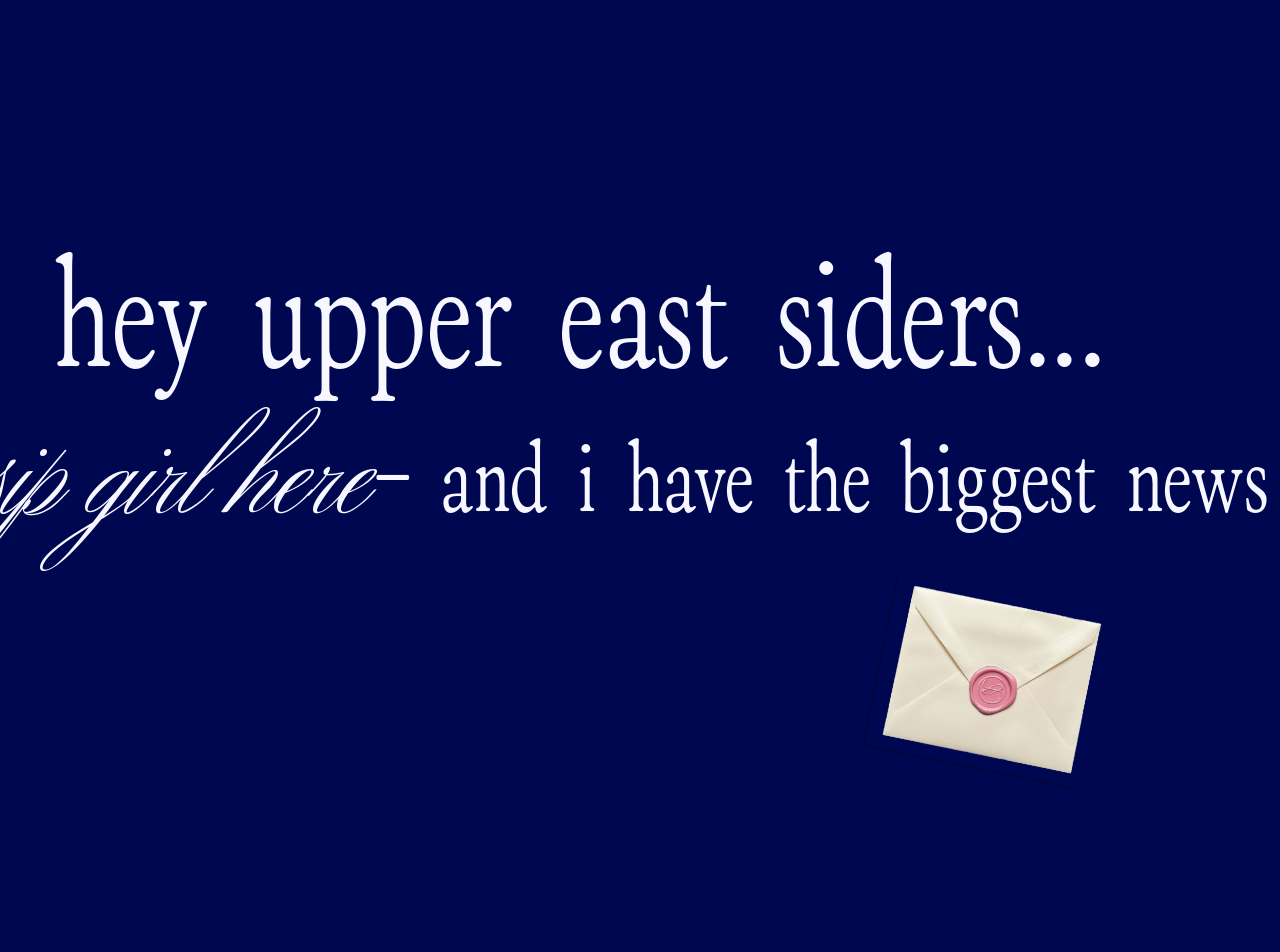
<file: index.html>
<!DOCTYPE html>
<html lang="en">
<head>
  <meta charset="UTF-8" />
  <meta name="viewport" content="width=device-width, initial-scale=1.0" />
  <title>Gossip Style Screen</title>
  <style>
    @font-face {
      font-family: "ZTBrosOskon90s";
      src: url("./fonts/ZTBrosOskon90s-Regular-CROKvpw6.otf") format("opentype");
      font-weight: 400;
      font-style: normal;
    }

    @font-face {
      font-family: "BibliophileScript";
      src: url("./fonts/BibliophileScript-Regular-D8DTnNEq.ttf") format("truetype");
      font-weight: 400;
      font-style: normal;
    }

    :root {
      --bg: #000751;
      --white: #f6f7ff;
    }

    * {
      box-sizing: border-box;
    }

    body {
      margin: 0;
      min-height: 100vh;
      display: grid;
      place-items: center;
      background: #0f0f0f;
      font-family: "ZTBrosOskon90s", Georgia, serif;
    }

    .frame {
      position: relative;
      width: 1280px;
      height: 952px;
      overflow: hidden;
    }

    .copy {
      position: absolute;
      top: 0;
      left: 0;
      width: 1280px;
      height: 952px;
      background: var(--bg);
      color: var(--white);
      text-align: left;
    }

    .line-main {
      position: absolute;
      margin: 0;
      width: 1800px;
      height: 201px;
      top: 208px;
      left: 54px;
      font-family: "ZTBrosOskon90s", Georgia, serif;
      font-size: 150px;
      line-height: 231px;
      letter-spacing: 0.5px;
      font-weight: 400;
    }

    .line-script {
      font-family: "BibliophileScript", "Times New Roman", serif;
      font-style: normal;
      font-size: 200px;
      line-height: 108px;
      font-weight: 400;
    }

    .line-mixed {
      position: absolute;
      margin: 0;
      top: 430px;
      left: 50%;
      transform: translateX(-50%);
      display: inline-flex;
      align-items: flex-start;
      justify-content: center;
      gap: 10px;
      white-space: nowrap;
      text-align: center;
    }

    .line-sub-inline {
      font-family: "ZTBrosOskon90s", Georgia, serif;
      font-style: normal;
      font-size: 96px;
      line-height: 108px;
      letter-spacing: 0.4px;
      font-weight: 400;
    }

    .letter-img {
      position: absolute;
      top: 588px;
      left: 880px;
      width: 225.15px;
      height: 180.64px;
      transform: rotate(11.57deg);
      object-fit: cover;
      object-position: center;
      border-radius: 7px;
      box-shadow: -2px 2px 0 rgba(0, 0, 0, 0.25);
    }
  </style>
</head>
<body>
  <div class="frame">
    <div class="copy">
      <p class="line-main">hey upper east siders...</p>
      <p class="line-mixed line-script">gossip girl here <span class="line-sub-inline">- and i have the biggest news ever</span></p>
    </div>

    <img class="letter-img" src="./-3S.png" alt="Letter" />
  </div>
</body>
</html>
</file>
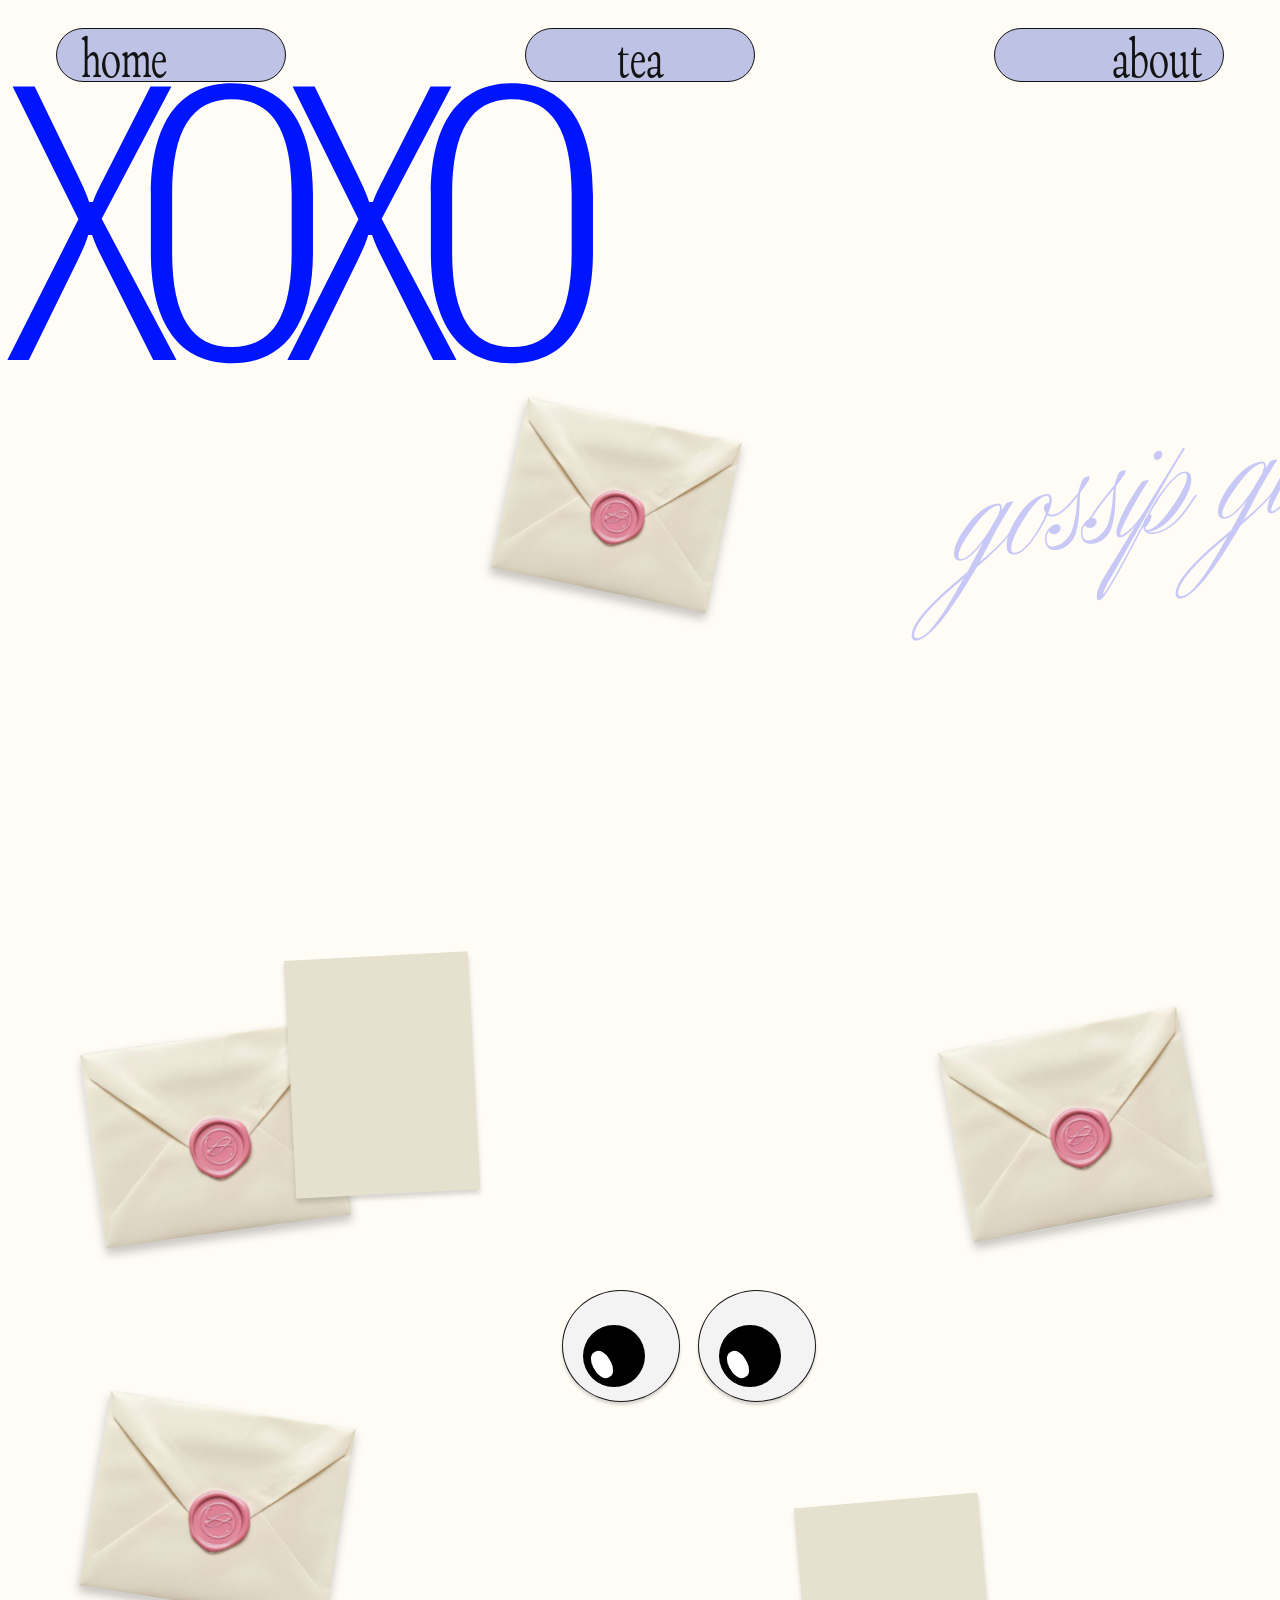
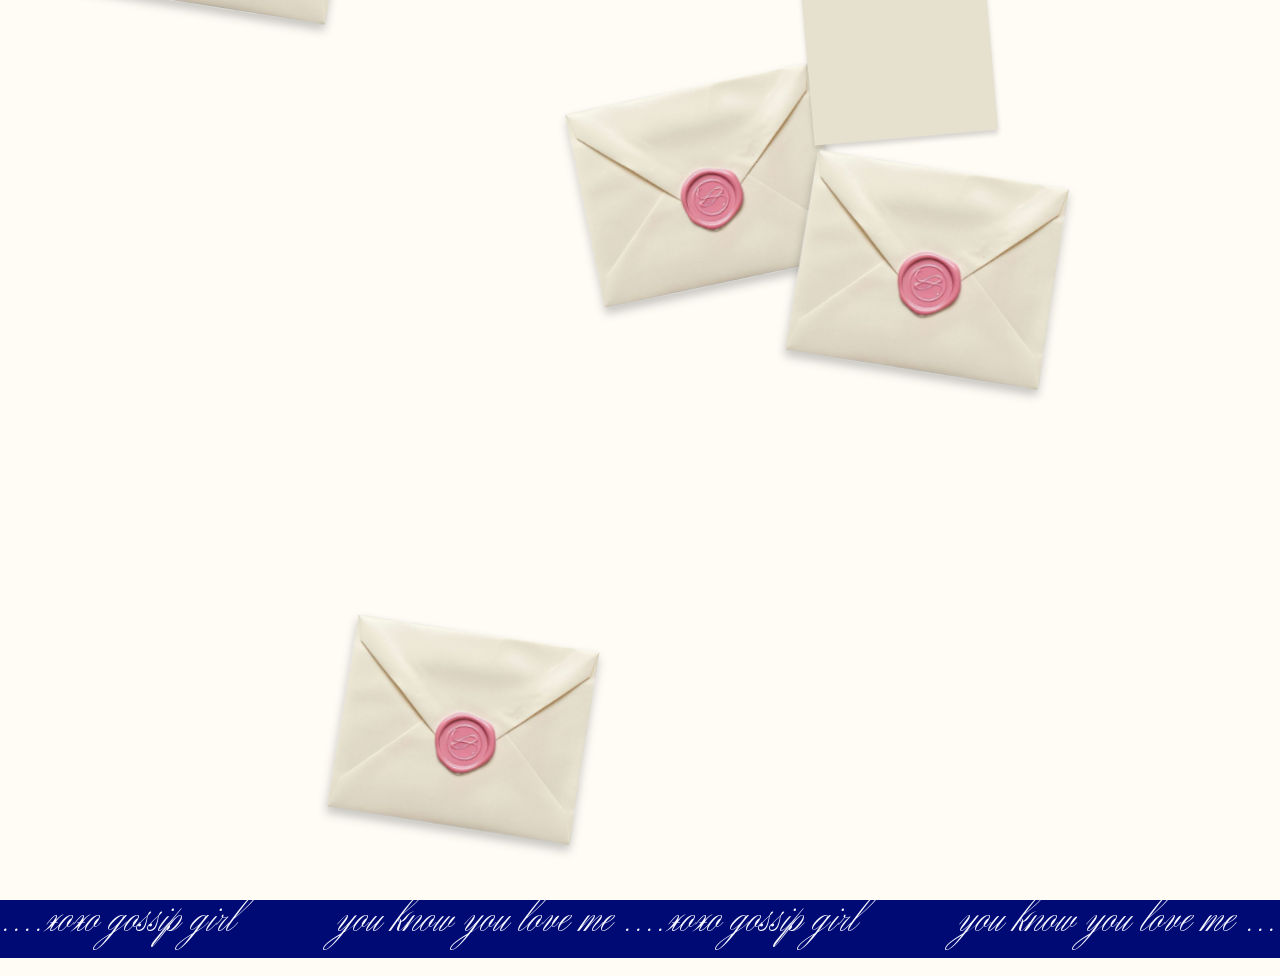
<file: frame_2.html>
<!DOCTYPE html>
<html lang="en">
<head>
  <meta charset="UTF-8" />
  <meta name="viewport" content="width=device-width, initial-scale=1.0" />
  <title>Frame 2 Recreation</title>
  <style>
    @font-face {
      font-family: "ZTBrosOskon90s";
      src: url("./fonts/ZTBrosOskon90s-Regular-CROKvpw6.otf") format("opentype");
      font-weight: 400;
      font-style: normal;
    }

    @font-face {
      font-family: "BibliophileScript";
      src: url("./fonts/BibliophileScript-Regular-D8DTnNEq.ttf") format("truetype");
      font-weight: 400;
      font-style: normal;
    }

    @font-face {
      font-family: "PPRightGroteskFine";
      src: url("./fonts/PPRightGroteskMono-Fine-BidfrfbY.otf") format("opentype");
      font-weight: 400;
      font-style: normal;
    }

    * {
      box-sizing: border-box;
    }

    body {
      margin: 0;
      background: #fffcf6;
      min-height: 100vh;
      display: grid;
      place-items: center;
      font-family: "ZTBrosOskon90s", serif;
    }

    .frame {
      position: relative;
      width: 1280px;
      height: 2576px;
      margin: 0 auto;
      background: #fffcf6;
      overflow: hidden;
    }

    .nav {
      position: absolute;
      top: 28px;
      left: 0;
      width: 100%;
      display: flex;
      justify-content: space-between;
      padding: 0 56px;
      z-index: 3;
    }

    .nav-btn {
      width: 230px;
      height: 54px;
      border-radius: 28px;
      border: 1.5px solid #121212;
      background: #bec2e5;
      color: #131313;
      font: 400 54px/1 "ZTBrosOskon90s", serif;
      text-align: left;
      padding: 6px 0 0 24px;
    }

    .nav-btn.center {
      text-align: center;
      padding-left: 0;
    }

    .nav-btn.right {
      text-align: right;
      padding-right: 20px;
      padding-left: 0;
    }

    .xoxo {
      position: absolute;
      width: 845px;
      height: 274px;
      top: 30px;
      left: -12px;
      margin: 0;
      color: #0015ff;
      font-family: "PPRightGroteskFine", "ZTBrosOskon90s", serif;
      font-weight: 400;
      font-style: normal;
      font-size: 400px;
      line-height: 1;
      letter-spacing: -0.17em;
      z-index: 1;
    }

    .watermark {
      position: absolute;
      top: 380px;
      right: -78px;
      margin: 0;
      color: #b3b5f6;
      opacity: 0.72;
      font: 400 245px/0.95 "BibliophileScript", cursive;
      transform: rotate(-9deg);
      z-index: 0;
    }

    .envelope {
      position: absolute;
      width: 310px;
      filter: drop-shadow(0 6px 5px rgba(0, 0, 0, 0.22));
      z-index: 2;
    }

    .env-1 { top: 375px; left: 488px; transform: rotate(12deg); width: 258px; }
    .env-2 { top: 988px; left: 70px; transform: rotate(-8deg); width: 290px; }
    .env-3 { top: 980px; right: 62px; transform: rotate(-11deg); width: 286px; }
    .env-4 { top: 1360px; left: 72px; transform: rotate(9deg); width: 292px; }
    .env-5 { top: 1638px; left: 560px; transform: rotate(-12deg); width: 292px; }
    .env-6 { top: 1718px; left: 778px; transform: rotate(9deg); width: 300px; }
    .env-7 { top: 2184px; left: 320px; transform: rotate(9deg); width: 288px; }

    .note {
      position: absolute;
      width: 184px;
      height: 238px;
      background: #e6e0cf;
      box-shadow: 0 4px 5px rgba(0, 0, 0, 0.16);
      z-index: 3;
    }

    .note-1 {
      top: 956px;
      left: 290px;
      transform: rotate(-3deg);
    }

    .note-2 {
      top: 1500px;
      left: 804px;
      transform: rotate(-5deg);
    }

    .eyes {
      position: absolute;
      top: 1290px;
      left: 562px;
      display: flex;
      gap: 18px;
      z-index: 3;
    }

    .eye {
      width: 118px;
      height: 112px;
      border-radius: 50%;
      border: 1.5px solid #161616;
      background: #f3f3f3;
      position: relative;
      box-shadow: 0 3px 3px rgba(0, 0, 0, 0.15);
    }

    .pupil {
      position: absolute;
      width: 62px;
      height: 62px;
      border-radius: 50%;
      background: #000;
      top: 34px;
      left: 20px;
    }

    .highlight {
      position: absolute;
      width: 18px;
      height: 29px;
      border-radius: 45%;
      background: #fff;
      bottom: 8px;
      left: 10px;
      transform: rotate(-30deg);
    }

    .ticker {
      position: absolute;
      left: 0;
      right: 0;
      bottom: 18px;
      height: 58px;
      background: #000a75;
      z-index: 4;
      overflow: hidden;
    }

    .ticker p {
      margin: 0;
      white-space: nowrap;
      color: #f6f7ff;
      font: 400 68px/1 "BibliophileScript", cursive;
      transform: translateY(-14px);
      letter-spacing: 1px;
    }
  </style>
</head>
<body>
  <main class="frame">
    <nav class="nav" aria-label="Main">
      <button class="nav-btn">home</button>
      <button class="nav-btn center">tea</button>
      <button class="nav-btn right">about</button>
    </nav>

    <p class="xoxo">XOXO</p>
    <p class="watermark">gossip girl</p>

    <img class="envelope env-1" src="./-3S.png" alt="Envelope" />
    <img class="envelope env-2" src="./-3S.png" alt="Envelope" />
    <img class="envelope env-3" src="./-3S.png" alt="Envelope" />
    <img class="envelope env-4" src="./-3S.png" alt="Envelope" />
    <img class="envelope env-5" src="./-3S.png" alt="Envelope" />
    <img class="envelope env-6" src="./-3S.png" alt="Envelope" />
    <img class="envelope env-7" src="./-3S.png" alt="Envelope" />

    <div class="note note-1" aria-hidden="true"></div>
    <div class="note note-2" aria-hidden="true"></div>

    <div class="eyes" aria-hidden="true">
      <div class="eye">
        <div class="pupil">
          <div class="highlight"></div>
        </div>
      </div>
      <div class="eye">
        <div class="pupil">
          <div class="highlight"></div>
        </div>
      </div>
    </div>

    <footer class="ticker" aria-label="Ticker">
      <p>....xoxo gossip girl&nbsp;&nbsp;&nbsp;&nbsp;&nbsp;&nbsp;&nbsp;&nbsp;&nbsp;&nbsp;you know you love me ....xoxo gossip girl&nbsp;&nbsp;&nbsp;&nbsp;&nbsp;&nbsp;&nbsp;&nbsp;&nbsp;&nbsp;you know you love me ....xoxo gossip girl</p>
    </footer>
  </main>
</body>
</html>
</file>
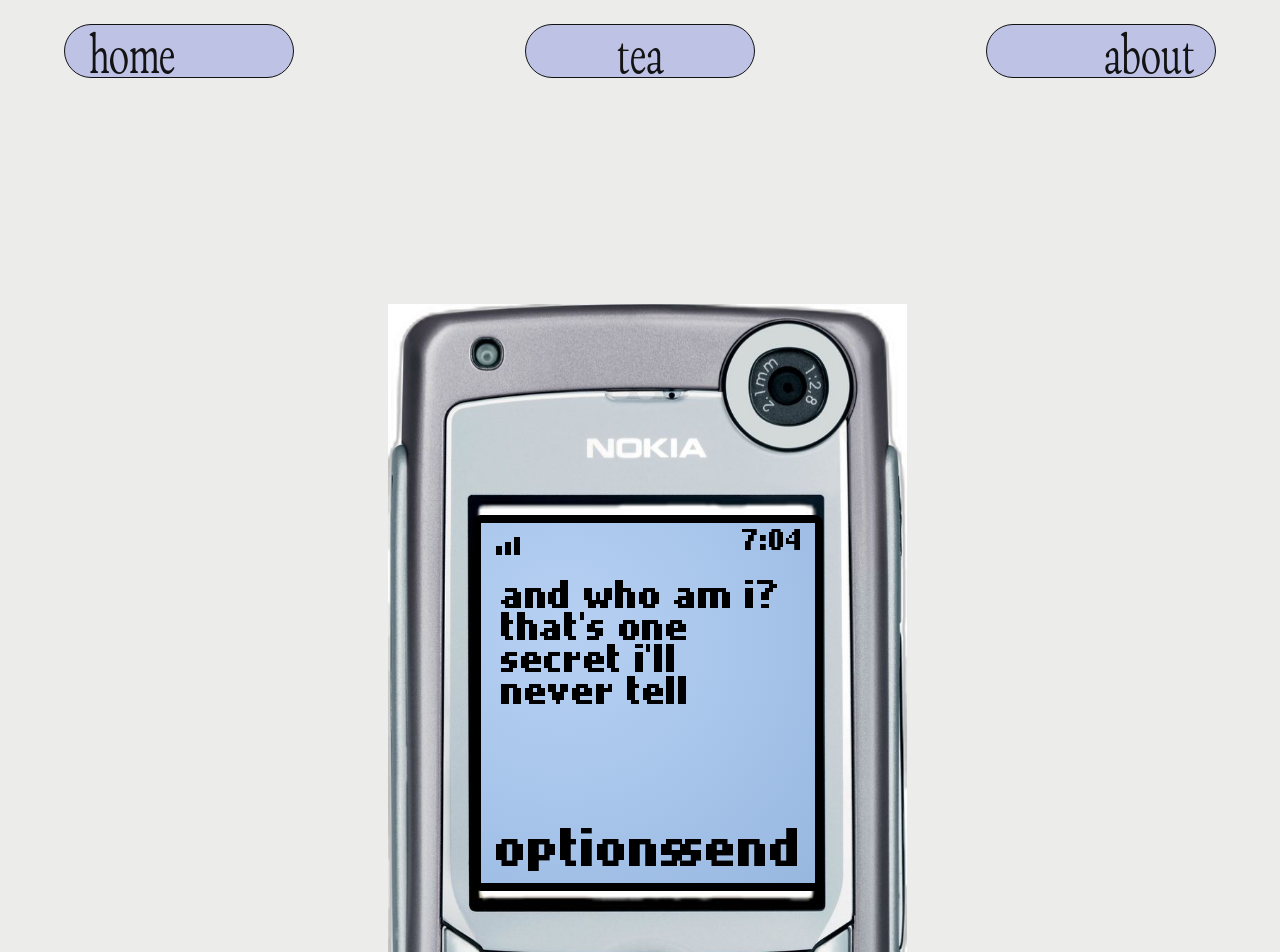
<file: frame_3.html>
<!DOCTYPE html>
<html lang="en">
<head>
  <meta charset="UTF-8" />
  <meta name="viewport" content="width=device-width, initial-scale=1.0" />
  <title>Frame 3 Recreation</title>
  <style>
    @font-face {
      font-family: "ZTBrosOskon90s";
      src: url("./fonts/ZTBrosOskon90s-Regular-CROKvpw6.otf") format("opentype");
      font-weight: 400;
      font-style: normal;
    }

    @font-face {
      font-family: "NokiaFC22";
      src: url("./fonts/nokiafc22.ttf") format("truetype");
      font-weight: 400;
      font-style: normal;
    }

    * {
      box-sizing: border-box;
    }

    body {
      margin: 0;
      background: #ececeb;
      min-height: 100vh;
      display: grid;
      place-items: center;
      font-family: "ZTBrosOskon90s", serif;
    }

    .frame {
      position: relative;
      width: 1280px;
      height: 952px;
      margin: 0 auto;
      background: #ececeb;
      overflow: hidden;
    }

    .nav {
      position: absolute;
      top: 24px;
      left: 0;
      width: 100%;
      display: flex;
      justify-content: space-between;
      padding: 0 64px;
      z-index: 4;
    }

    .nav-btn {
      width: 230px;
      height: 54px;
      border-radius: 28px;
      border: 1.5px solid #121212;
      background: #bec2e5;
      color: #131313;
      font: 400 54px/1 "ZTBrosOskon90s", serif;
      text-align: left;
      padding: 6px 0 0 24px;
    }

    .nav-btn.center {
      text-align: center;
      padding-left: 0;
    }

    .nav-btn.right {
      text-align: right;
      padding-right: 20px;
      padding-left: 0;
    }

    .phone-wrap {
      position: absolute;
      top: 304px;
      left: 388px;
      width: 519px;
      height: 1005px;
      z-index: 2;
    }

    .phone-wrap img {
      width: 100%;
      height: 100%;
      display: block;
    }

    .screen {
      position: absolute;
      top: 211px;
      left: 85px;
      width: 350px;
      height: 376px;
      border: 8px solid #000;
      border-radius: 8px;
      background: radial-gradient(circle at 25% 30%, #b6d0f2 0%, #a6c4ea 55%, #98b7df 100%);
      color: #000;
      font-family: "NokiaFC22", monospace;
      z-index: 3;
    }

    .signal {
      position: absolute;
      top: 11px;
      left: 15px;
      display: flex;
      gap: 3px;
      align-items: flex-end;
      height: 21px;
    }

    .signal span {
      display: block;
      width: 6px;
      background: #000;
    }

    .signal span:nth-child(1) { height: 9px; }
    .signal span:nth-child(2) { height: 13px; }
    .signal span:nth-child(3) { height: 18px; }

    .time {
      position: absolute;
      top: 7px;
      right: 12px;
      font-size: 23px;
      line-height: 1;
    }

    .message {
      position: absolute;
      left: 20px;
      right: 20px;
      top: 57px;
      margin: 0;
      font-family: "NokiaFC22", monospace;
      font-weight: 400;
      font-style: normal;
      font-size: 32px;
      line-height: 1;
      letter-spacing: -0.32px;
      color: #000;
    }

    .softkey-left,
    .softkey-right {
      position: absolute;
      bottom: 11px;
      font-size: 43px;
      line-height: 1;
    }

    .softkey-left {
      left: 15px;
    }

    .softkey-right {
      right: 13px;
    }
  </style>
</head>
<body>
  <main class="frame">
    <nav class="nav" aria-label="Main">
      <button class="nav-btn">home</button>
      <button class="nav-btn center">tea</button>
      <button class="nav-btn right">about</button>
    </nav>

    <section class="phone-wrap" aria-label="Phone">
      <img src="./-5.jpg" alt="Nokia phone" />
      <div class="screen">
        <div class="signal" aria-hidden="true">
          <span></span>
          <span></span>
          <span></span>
        </div>
        <div class="time">7:04</div>
        <p class="message">and who am i?<br />that’s one<br />secret i’ll<br />never tell</p>
        <div class="softkey-left">options</div>
        <div class="softkey-right">send</div>
      </div>
    </section>
  </main>
</body>
</html>
</file>
